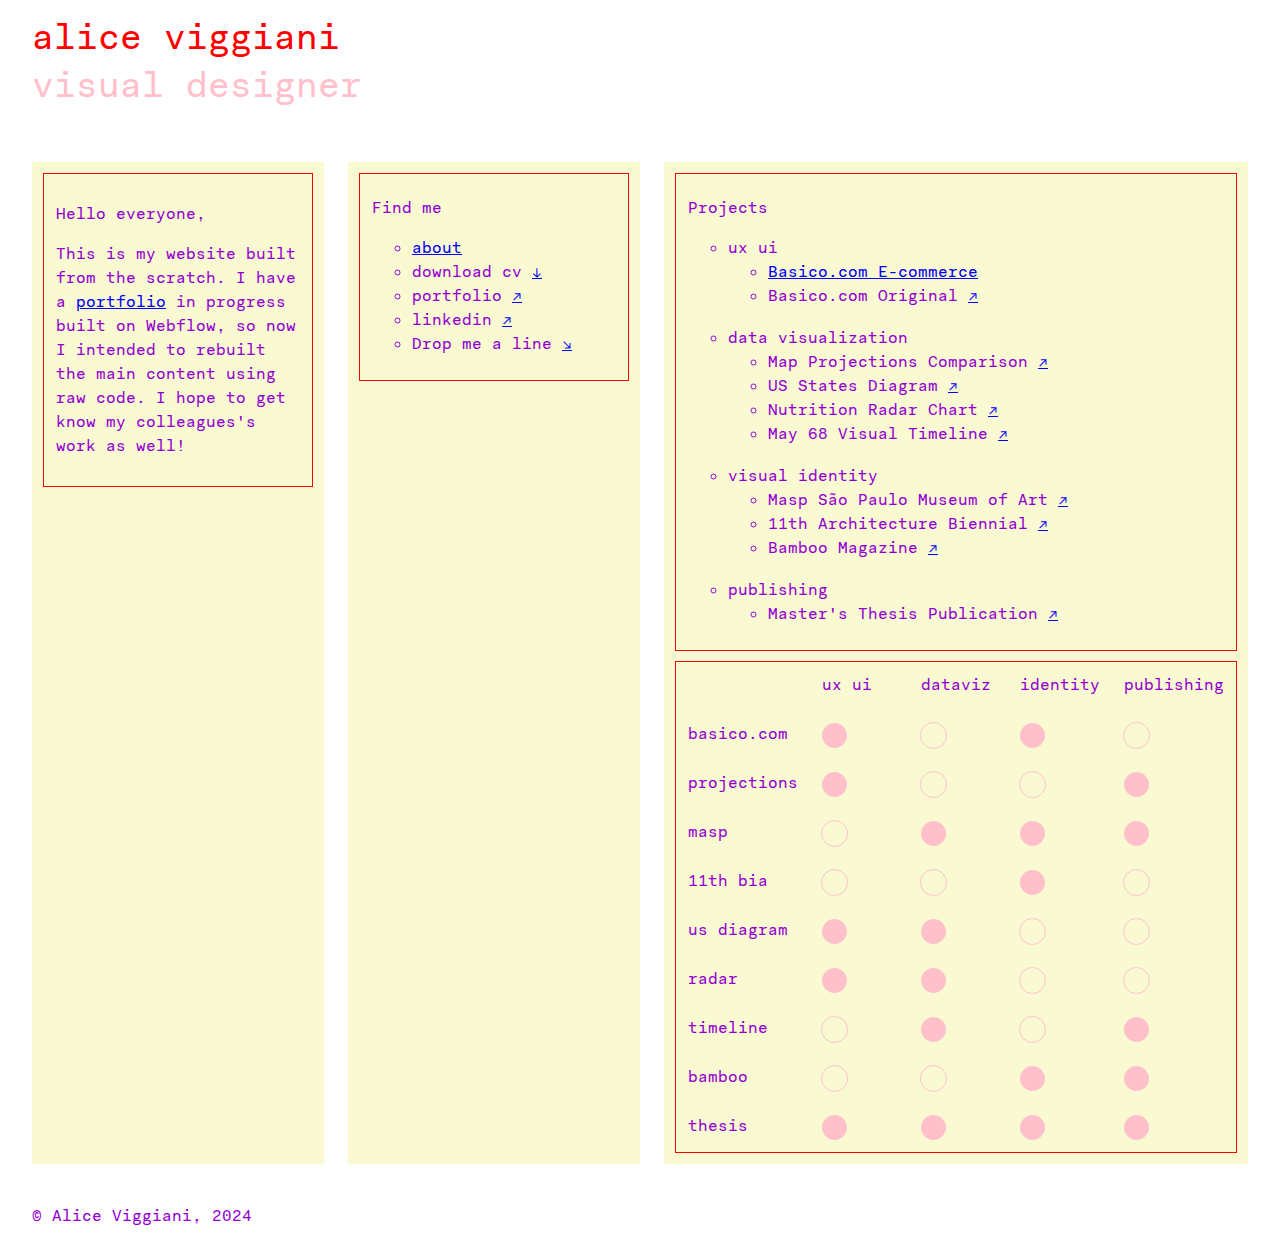
<file: index.html>
<!DOCTYPE html>
<html lang="en">


<head>
    <meta charset="UTF-8">
    <meta name="viewport" content="width=device-width, initial-scale=1.0">
    <link rel="icon" type="image/png" href="images/a-favicon-2.png">
    <title> alice viggiani </title>
    <link rel="stylesheet" href="style.css">
</head>


<body>

<div id="header">
    <h1>alice viggiani</h1> 
    <h2>visual designer</h2> 
</div>

<div class="grid-container-112">

    <div class="card_grid">
        <div id="intro">
            <p>Hello everyone,</p>
            <p>This is my website built from the scratch. I have 
             a <a href="https://www.aliceviggiani.com">portfolio</a>
             in progress built on Webflow, 
             so now I intended to rebuilt the main content using raw code. 
             I hope to get know my colleagues's work as well! </p>
        </div>
    </div>

    <div class="card_grid">
        <div id="contact">
            <p>Find me</p>
            <ul>
                <li><a href="about.html">about</a></li>
                <li>download cv <a href="files/aliceviggiani-cv.pdf" download>↓</a></li>
                <li>portfolio <a href="https://www.aliceviggiani.com">↗︎</a></li>
                <li>linkedin <a href="https://www.linkedin.com/in/alice-viggiani-4a04a921a/">↗︎</a></li>
                <li>Drop me a line <a href="mailto:aliceviggiani@gmail.com">↘︎</a></li>
            </ul>
        </div>
    </div>

    <div class="card_grid">
        
        <div id="projects">
            <p>Projects</p>

            <ul>
                <li>ux ui
                    <ul>
                        <li><a href="project.html">Basico.com E-commerce</a></li>
                        <li>Basico.com Original <a href="https://www.aliceviggiani.com/basico">↗︎</a></li>
                    </ul>
                </li>
            
                <li>data visualization
                    <ul>
                        <li>Map Projections Comparison <a href="https://www.aliceviggiani.com/map-projections">↗︎</a></li>
                        <li>US States Diagram <a href="https://www.aliceviggiani.com/us-states-diagram">↗︎</a></li>
                        <li>Nutrition Radar Chart <a href="https://www.aliceviggiani.com/protein-radar-chart">↗︎</a></li>
                        <li>May 68 Visual Timeline <a href="https://www.aliceviggiani.com/may68timeline">↗︎</a></li>
                    </ul>
                </li>

                <li>visual identity
                    <ul>
                        <li>Masp São Paulo Museum of Art <a href="https://www.aliceviggiani.com/masp">↗︎</a></li>
                        <li>11th Architecture Biennial <a href="https://www.aliceviggiani.com/11-bienal">↗︎</a></li>
                        <li>Bamboo Magazine <a href="https://www.aliceviggiani.com/bamboo">↗︎</a></li>
                    </ul>
                </li>
    
                <li>publishing
                    <ul>
                        <li>Master's Thesis Publication <a href="https://www.aliceviggiani.com/master">↗︎</a></li>
                    </ul>
                </li>
                
            </ul>

        </div>
        
        <div class="table">
            <div class="card_table"> </div>
            <div class="card_table">ux ui</div>
            <div class="card_table">dataviz</div>
            <div class="card_table">identity</div>
            <div class="card_table">publishing</div>
                
            <div class="card_table">basico.com</div>
            <div class="dot"></div>
            <div class="dot_empty"></div>
            <div class="dot"></div>
            <div class="dot_empty"> </div>
            
            <div class="card_table">projections</div>
            <div class="dot"></div>
            <div class="dot_empty"> </div>
            <div class="dot_empty"> </div>
            <div class="dot"></div>
                
            <div class="card_table">masp</div>
            <div class="dot_empty"> </div>
            <div class="dot"></div>
            <div class="dot"></div>
            <div class="dot"></div>
                    
            <div class="card_table">11th bia</div>
            <div class="dot_empty"> </div>
            <div class="dot_empty"></div>
            <div class="dot"></div>
            <div class="dot_empty"></div>

            <div class="card_table">us diagram</div>
            <div class="dot"> </div>
            <div class="dot"></div>
            <div class="dot_empty"></div>
            <div class="dot_empty"></div>

            <div class="card_table">radar</div>
            <div class="dot"> </div>
            <div class="dot"></div>
            <div class="dot_empty"></div>
            <div class="dot_empty"></div>

            <div class="card_table">timeline</div>
            <div class="dot_empty"> </div>
            <div class="dot"></div>
            <div class="dot_empty"></div>
            <div class="dot"></div>

            <div class="card_table">bamboo</div>
            <div class="dot_empty"> </div>
            <div class="dot_empty"></div>
            <div class="dot"></div>
            <div class="dot"></div>

            <div class="card_table">thesis</div>
            <div class="dot"></div>
            <div class="dot"></div>
            <div class="dot"></div>
            <div class="dot"></div>

        </div>
            
    </div>

</div>

<div id="footer">
    <p>© Alice Viggiani, 2024</p>
</div>

</body>
</html>
</file>
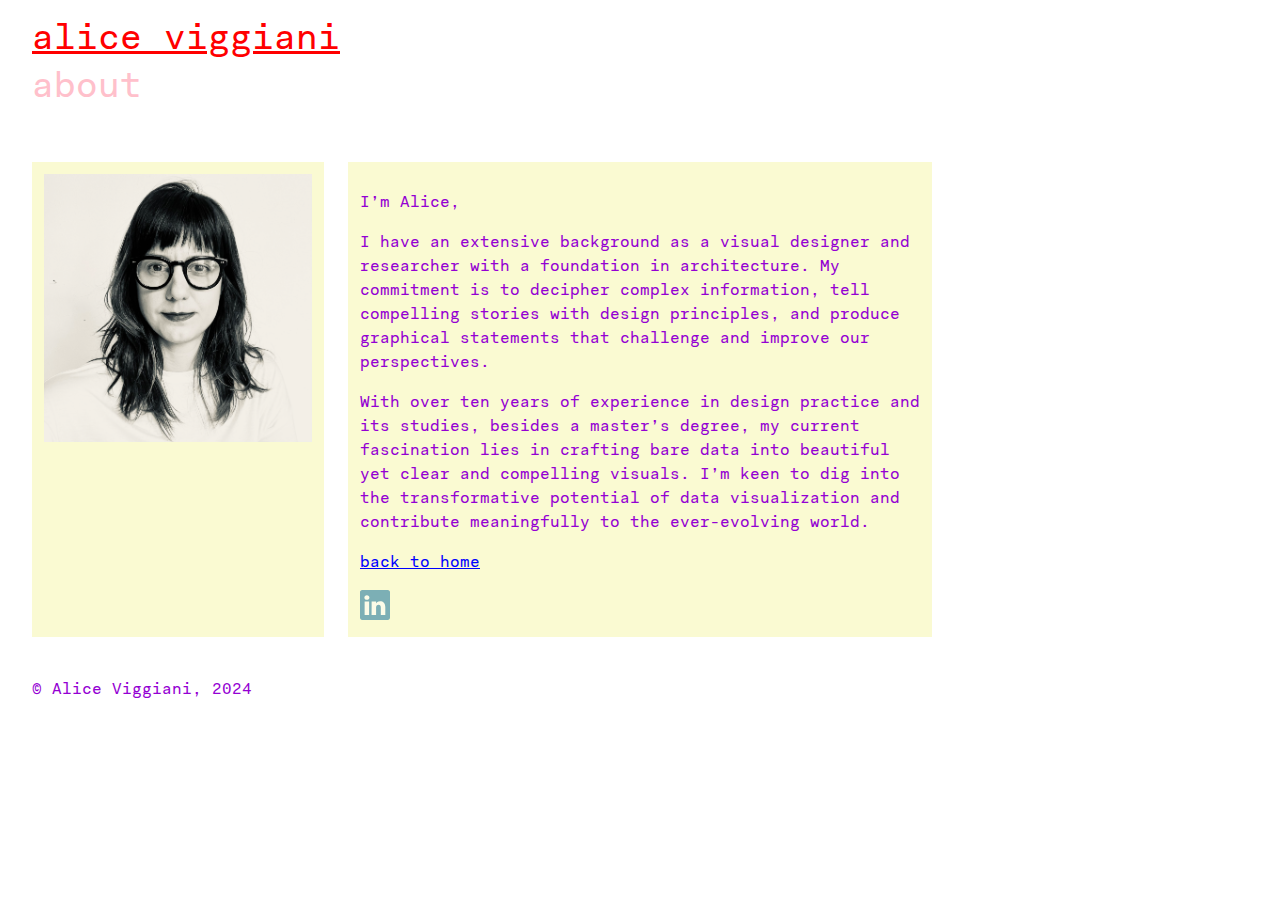
<file: about.html>
<!DOCTYPE html>
<html lang="en">


<head>
    <meta charset="UTF-8">
    <meta name="viewport" content="width=device-width, initial-scale=1.0">
    <link rel="icon" type="image/png" href="images/a-favicon-2.png">
    <title> about alice </title>
    <link rel="stylesheet" href="style.css">
</head>


<body>

<div id="header">
    <h1><a href="index.html">alice viggiani</a></h1> 
    <h2>about</h2> 
</div>

<div class="grid-container-121">

    <div class="card_grid">
        <img src="images/20240315-alice.jpeg"
            class="full_width_image"
            alt="Alice's Portrait">
    </div>

    <div class="card_grid">
        <p>I’m Alice,</p>
        <p>I have an extensive background as a visual designer and researcher with a foundation in architecture. 
            My commitment is to decipher complex information, tell compelling stories with design principles, 
            and produce graphical statements that challenge and improve our perspectives.</p>

        <p>With over ten years of experience in design practice and its studies, besides a master’s degree, 
            my current fascination lies in crafting bare data into beautiful yet clear and compelling visuals. 
            I’m keen to dig into the transformative potential of data visualization 
            and contribute meaningfully to the ever-evolving world.</p>
        <p><a href="index.html">back to home</a></p>

        <a href="https://www.linkedin.com/in/alice-viggiani-4a04a921a/">
            <img src="images/linkedin-icon.svg"
            class="fixed_width_thirty"
            alt="LinkedIn Icon">
        </a>

    </div>
   
</div>

<div id="footer">
    <p>© Alice Viggiani, 2024</p>
</div>

</body>
</html>
</file>
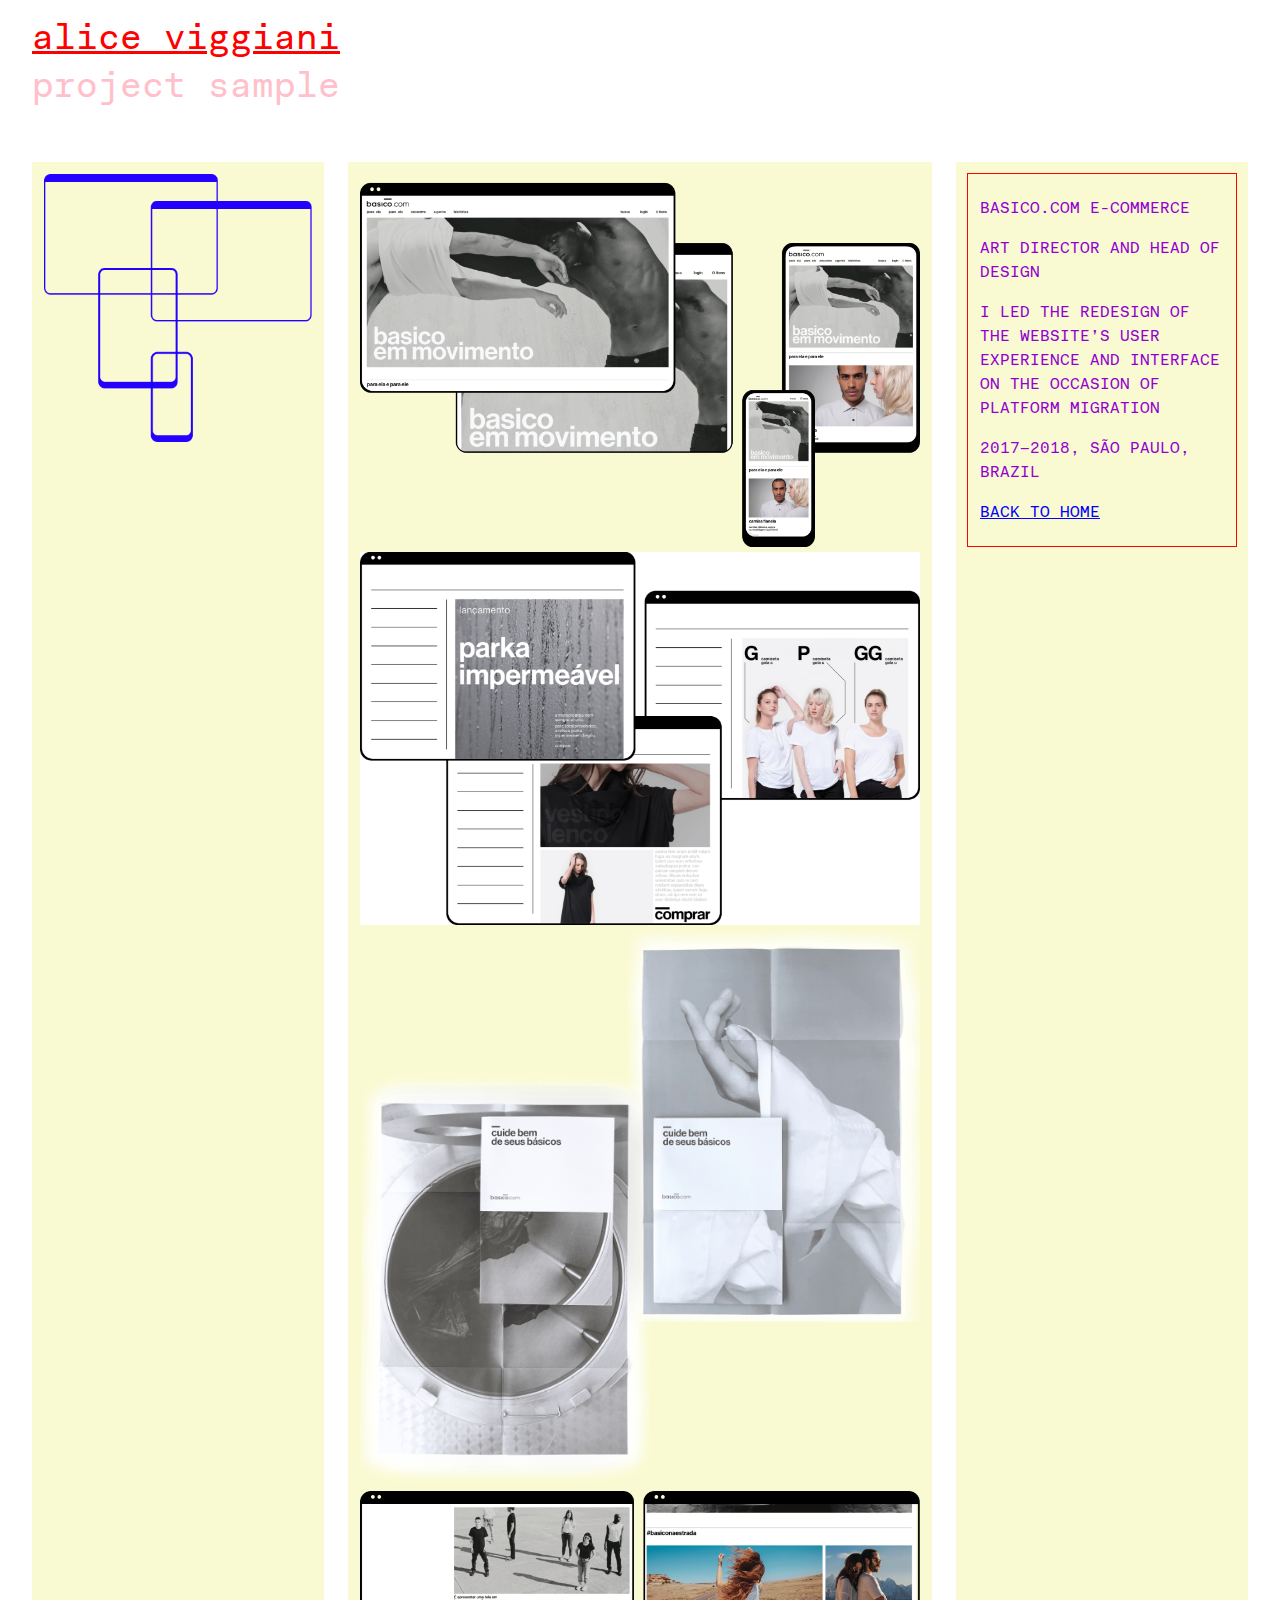
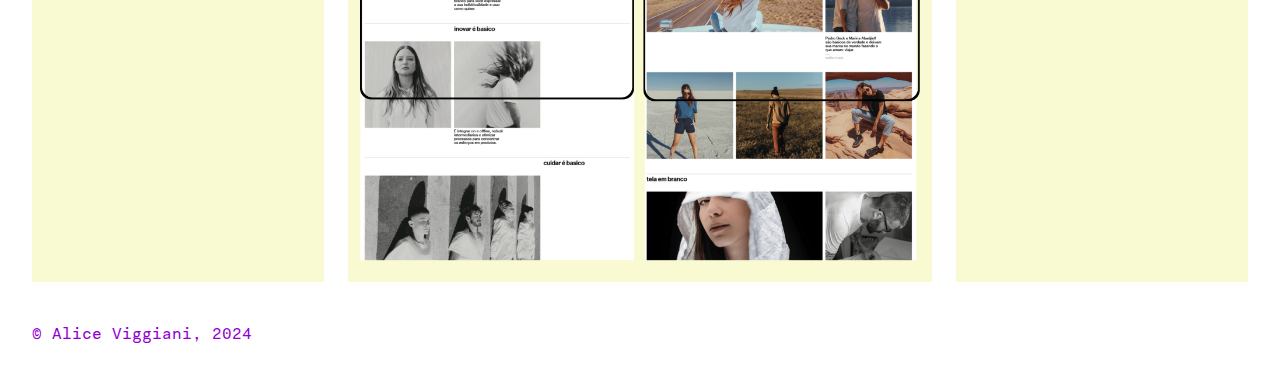
<file: project.html>
<!DOCTYPE html>
<html lang="en">


<head>
    <meta charset="UTF-8">
    <meta name="viewport" content = "width=device-width, initial-scale=1.0">
    <link rel="icon" type="image/png" href="images/a-favicon-2.png">
    <title> alice's project </title>
    <link rel="stylesheet" href="style.css">
</head>


<body>

<div id="header">
    <h1><a href="index.html">alice viggiani</a></h1> 
    <h2>project sample</h2> 
</div>

<div class="grid-container-121">

    <div class="card_grid">
        <img src="images/basico-icon-1_blue.png"
            class="full_width_image" 
            alt="Basico Icon">
    </div>
    
    <div class="card_grid">

        <img src="images/basico/3-basico-0-preview-2.png"
            class="full_width_image" 
            alt="Basico Image">

        <img src="images/basico/av-3-basico-2-news-2.png"
            class="full_width_image"
            alt="Basico Image">

        <img src="images/basico/av-3-basico-4-cartaz-1_bx.png"
            class="full_width_image"
            alt="Basico Image">

        <img src="images/basico/av-3-basico-6-site_stories-1_bx.png"
            class="full_width_image"
            alt="Basico Image">

    </div>

    <div class="card_grid">
       
        <div id="intro_proj">
            <p>Basico.com E-commerce</p>
            <p>Art Director and Head of Design</p>
                
            <p>I led the redesign of the website’s 
                user experience and interface on the occasion of platform migration</p>
            
            <p>2017–2018, São Paulo, Brazil</p>

            <p><a href="index.html">back to home</a></p>
        </div>

    </div>

</div>


<div id="footer">
    <p>© Alice Viggiani, 2024</p>
</div>

</body>
</html>
</file>
<file: style.css>
@font-face {
    font-family: 'FaktMono';
    src: url(fonts/FaktMono-Normal.woff2) format('woff2');
}

body {
    font-family: FaktMono;
    text-align: left;
    color: darkviolet;
    background-color: white;
}

#header h1, #header a {
    font-weight: 100;
    font-size: 36px;
    line-height: 24px;
    color: red;
    height: fit-content;
}

h2 {
    font-weight: 100;
    font-size: 36px;
    line-height: 12px;
    color: pink;
    height: fit-content;
}

p {
    font-weight: 100;
    font-size: 16px;
    line-height: 24px;
    padding-bottom: 0px;
    color: darkviolet;
    height: fit-content;
}

li {
    font-weight: 100;
    font-size: 16px;
    line-height: 24px;
    color: darkviolet;
    list-style-type: circle;
    height: fit-content;
}

ul {
    margin-bottom: 18px;
}

a {
    /* font-weight: 400;
    font-size: 16px;
    line-height: 24px; */
    color: blue;
    height: fit-content;
}

#header {
    background: white;
    margin-top: 24px;
    margin-left: 24px;
    font-size:48px; color:red; text-decoration: none;
}

.grid-container-112 {
    display: grid;
    margin-top: 72px;
    margin-left: 24px;
    margin-right: 24px;
    grid-template-columns: 1fr 1fr 2fr;
    gap: 24px;
}

.grid-container-121 {
    display: grid;
    margin-top: 72px;
    margin-left: 24px;
    margin-right: 24px;
    grid-template-columns: 1fr 2fr 1fr;
    gap: 24px;
}

.card_grid {
    padding: 12px;
    margin-bottom: 24px;
    background-color: lightgoldenrodyellow;
}

.table {
    display: grid;
    margin-top: 12px;
    padding: 12px;
    outline: 1px solid red;
    grid-template-columns: 1fr 1fr 1fr 1fr 1fr;
    grid-template-rows: 1fr 1fr 1fr 1fr 1fr;
    gap: 24px;
}

.card_table {
    vertical-align: middle;
}

.dot {
    vertical-align: middle;
    align-content: center;
    height: 25px;
    width: 25px;
    background-color: pink;
    border-radius: 50%;
    display: inline-block; 
}

.dot_empty {
    vertical-align: middle;
    align-content: center;
    height: 25px;
    width: 25px;
    background-color: lightgoldenrodyellow;
    outline: 1px solid pink;
    border-radius: 50%;
    display: inline-block; 
}

.full_width_image {
    width: 100%;
    height: auto;
}

.fixed_width_thirty {
    width: 30px;
    height: auto;
    opacity: 0.5;
}

#intro {
    margin-top: 0px;
    margin-left: 0px;
    padding: 12px 12px;
    position: static;
    outline: 1px solid red;
}

#intro_proj {
    margin-top: 0px;
    margin-left: 0px;
    text-transform: uppercase;
    padding: 6px 12px;
    position: static;
    outline: 1px solid red;
}

#contact {
    margin-top: 0px;
    padding: 6px 12px;
    position: static;
    outline: 1px solid red;
}

#projects {
    margin-top: 0px;
    padding: 6px 12px;
    position: static;
    outline: 1px solid red;
}

#footer {
    margin-bottom: 24px;
    margin-left: 24px;
    position: static;
    color:blue;
}
</file>
